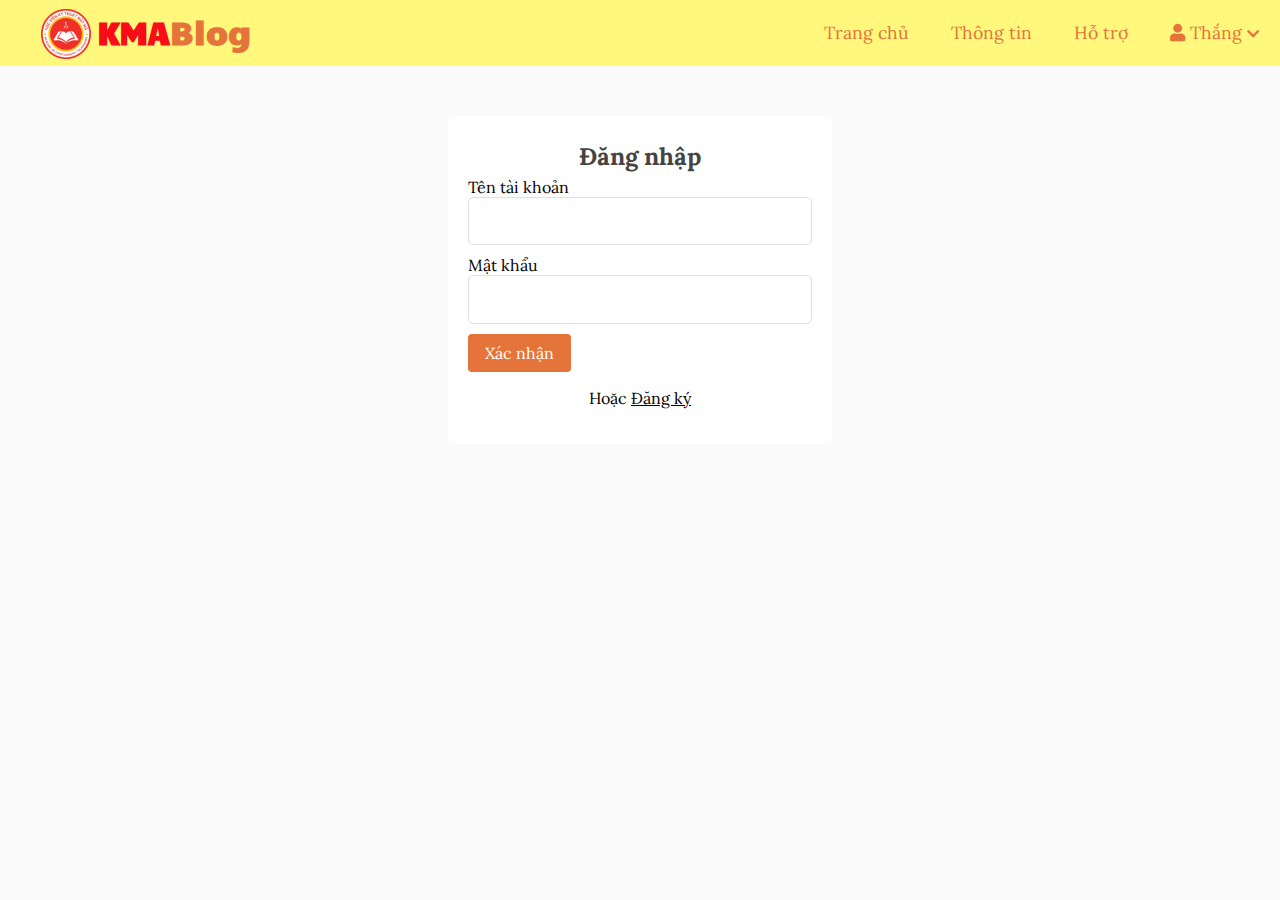
<file: login.html>
<!DOCTYPE html>
<html lang="en">

<head>
    <meta charset="UTF-8">
    <meta name="viewport" content="width=device-width, initial-scale=1.0">
    
    <!-- Font Awesome (Icon) -->
    <link rel="stylesheet" href="https://cdnjs.cloudflare.com/ajax/libs/font-awesome/5.7.2/css/all.min.css"  />

    <!-- Google Fonts (Phông chữ) -->
    <link href="https://fonts.googleapis.com/css2?family=Candal&family=Lora:ital,wght@0,400..700;1,400..700&display=swap" rel="stylesheet">

    <!-- Giao diện -->
    <link rel="stylesheet" href="css/style.css">
    <title>Đăng nhập</title>
</head>

<body>

    <!-- Header -->

    <header>
        <div class="logo">
            <a href="index.html"><img src="images/logo_kma.png" class="logo-img"></a>
            <h1 class="logo-text"><span>KMA</span>Blog</h1>
        </div>
        <i class="fa fa-bars menu-toggle"></i>
        <ul class="nav">
            <li><a href="#">Trang chủ</a></li>
            <li><a href="#">Thông tin</a></li>
            <li><a href="#">Hỗ trợ</a></li>
            <!-- <li><a href="#">Đăng ký</a></li>
            <li><a href="#">Đăng nhập</a></li> -->
            <li>
                <a href="#">
                    <i class="fa fa-user"></i>
                    Thắng
                    <i class="fa fa-chevron-down" style="font-size: .8em;"></i>
                </a>    
                <ul>
                    <li><a href="#">Thông tin cá nhân</a></li>
                    <li><a href="#">Đăng xuất</a></li>
                </ul>
            </li>
        </ul>
    </header>

    <!-- // Header -->

    <div class="auth-content">
        <form action="login.html" method="post">
            
            <h2 class="form-title">Đăng nhập</h2>

            <div>
                <label>Tên tài khoản</label>
                <input type="text" name="username" class="text-input">
            </div>

            <div>
                <label>Mật khẩu</label>
                <input type="password" name="password" class="text-input">
            </div>

            <div>
                <button type="submit" name="login-btn" class="btn btn-big">Xác nhận</button>
            </div>

            <p>Hoặc <a href="register.html">Đăng ký</a></p>

        </form>
    </div>

    <!-- JQuery -->
    <script src="https://cdnjs.cloudflare.com/ajax/libs/jquery/3.7.1/jquery.min.js"></script>

    <!-- Custom Script -->
    <script src="js/scripts.js"></script>

</body>

</html>
</file>
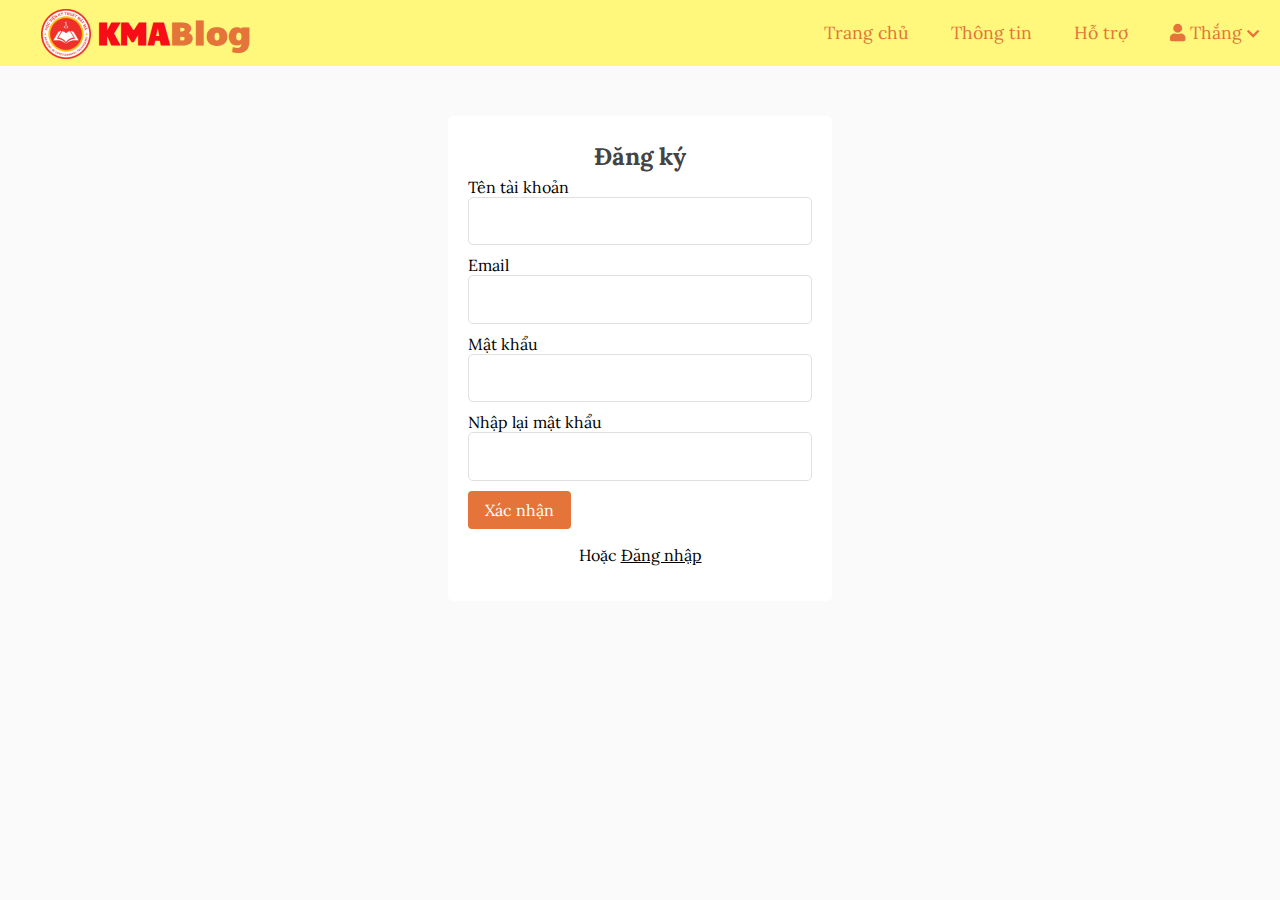
<file: register.html>
<!DOCTYPE html>
<html lang="en">

<head>
    <meta charset="UTF-8">
    <meta name="viewport" content="width=device-width, initial-scale=1.0">
    
    <!-- Font Awesome (Icon) -->
    <link rel="stylesheet" href="https://cdnjs.cloudflare.com/ajax/libs/font-awesome/5.7.2/css/all.min.css"  />

    <!-- Google Fonts (Phông chữ) -->
    <link href="https://fonts.googleapis.com/css2?family=Candal&family=Lora:ital,wght@0,400..700;1,400..700&display=swap" rel="stylesheet">

    <!-- Giao diện -->
    <link rel="stylesheet" href="css/style.css">
    <title>Đăng ký</title>
</head>

<body>

    <!-- Header -->

    <header>
        <div class="logo">
            <a href="index.html"><img src="images/logo_kma.png" class="logo-img"></a>
            <h1 class="logo-text"><span>KMA</span>Blog</h1>
        </div>
        <i class="fa fa-bars menu-toggle"></i>
        <ul class="nav">
            <li><a href="#">Trang chủ</a></li>
            <li><a href="#">Thông tin</a></li>
            <li><a href="#">Hỗ trợ</a></li>
            <!-- <li><a href="#">Đăng ký</a></li>
            <li><a href="#">Đăng nhập</a></li> -->
            <li>
                <a href="#">
                    <i class="fa fa-user"></i>
                    Thắng
                    <i class="fa fa-chevron-down" style="font-size: .8em;"></i>
                </a>    
                <ul>
                    <li><a href="#">Thông tin cá nhân</a></li>
                    <li><a href="#">Đăng xuất</a></li>
                </ul>
            </li>
        </ul>
    </header>

    <!-- // Header -->

    <div class="auth-content">
        <form action="register.html" method="post">
            
            <h2 class="form-title">Đăng ký</h2>

            <!-- <div class="msg error">
                <li>Yêu cầu tên đăng nhập</li>
            </div> -->

            <div>
                <label>Tên tài khoản</label>
                <input type="text" name="username" class="text-input">
            </div>

            <div>
                <label>Email</label>
                <input type="email" name="email" class="text-input">
            </div>

            <div>
                <label>Mật khẩu</label>
                <input type="password" name="password" class="text-input">
            </div>

            <div>
                <label>Nhập lại mật khẩu</label>
                <input type="password" name="passwordConf" class="text-input">
            </div>

            <div>
                <button type="submit" name="register-btn" class="btn btn-big">Xác nhận</button>
            </div>

            <p>Hoặc <a href="login.html">Đăng nhập</a></p>

        </form>
    </div>

    <!-- JQuery -->
    <script src="https://cdnjs.cloudflare.com/ajax/libs/jquery/3.7.1/jquery.min.js"></script>

    <!-- Custom Script -->
    <script src="js/scripts.js"></script>

</body>

</html>
</file>
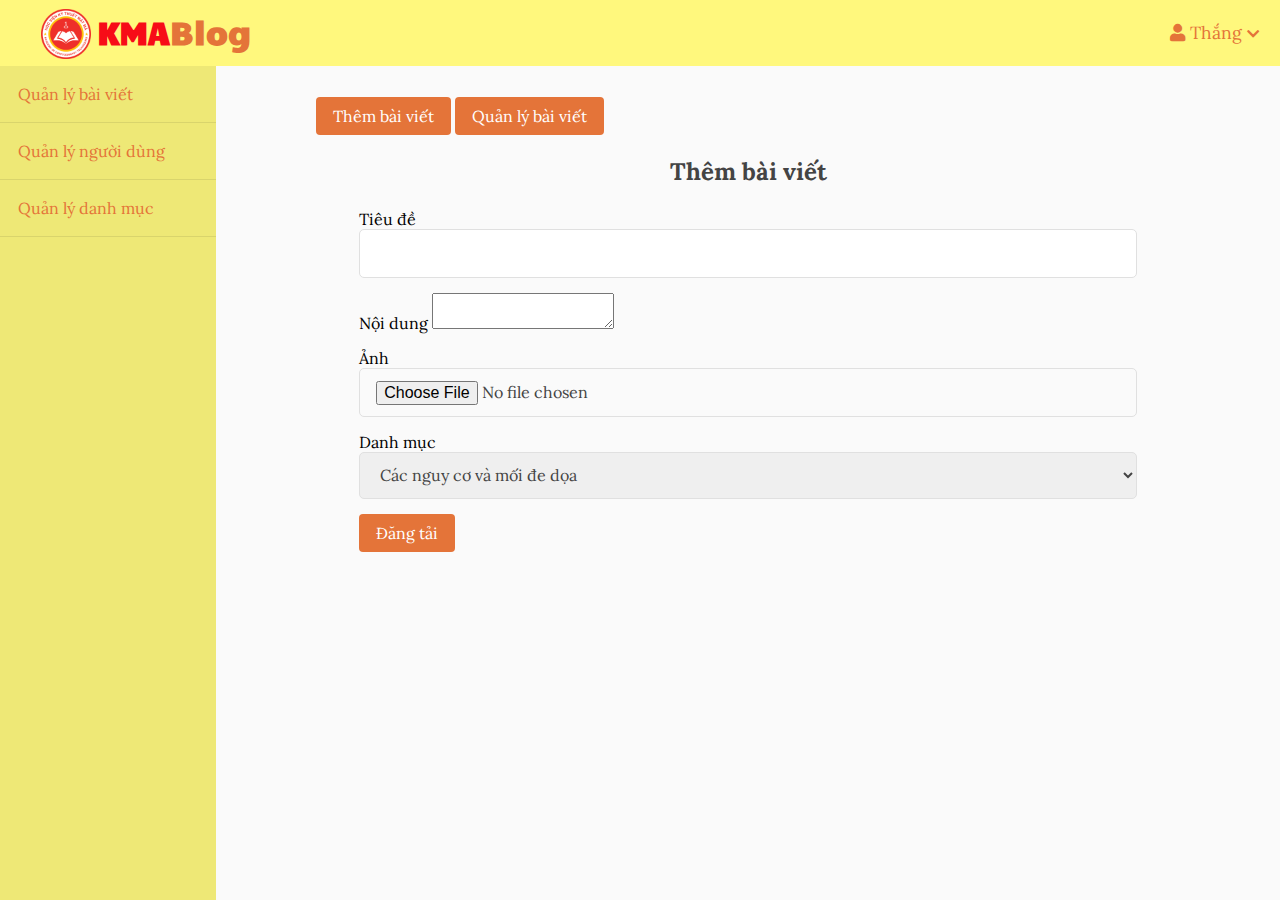
<file: admin/posts/create_posts.html>
<!DOCTYPE html>
<html lang="en">

<head>
    <meta charset="UTF-8">
    <meta name="viewport" content="width=device-width, initial-scale=1.0">
    
    <!-- Font Awesome (Icon) -->
    <link rel="stylesheet" href="https://cdnjs.cloudflare.com/ajax/libs/font-awesome/5.7.2/css/all.min.css"  />

    <!-- Google Fonts (Phông chữ) -->
    <link href="https://fonts.googleapis.com/css2?family=Candal&family=Lora:ital,wght@0,400..700;1,400..700&display=swap" rel="stylesheet">

    <!-- Giao diện -->
    <link rel="stylesheet" href="../../css/style.css">

    <link rel="stylesheet" href="../../css/admin.css">

    <title>QTV - Thêm bài viết</title>
</head>

<body>

    <!-- Header -->

    <header>
        <div class="logo">
            <a href="../../index.html"><img src="../../images/logo_kma.png" class="logo-img"></a>
            <h1 class="logo-text"><span>KMA</span>Blog</h1>
        </div>
        <i class="fa fa-bars menu-toggle"></i>
        <ul class="nav">
            <li>
                <a href="#">
                    <i class="fa fa-user"></i>
                    Thắng
                    <i class="fa fa-chevron-down" style="font-size: .8em;"></i>
                </a>    
                <ul>
                    <li><a href="#">Đăng xuất</a></li>
                </ul>
            </li>
        </ul>
    </header>

    <!-- // Header -->

    <!-- Admin Page Wrapper -->
    <div class="admin-wrapper">

        <!-- Sidebar Trái -->
            <div class="left-sidebar">
                <ul>
                    <li><a href="index_posts.html">Quản lý bài viết</a></li>
                    <li><a href="../users/index_users.html">Quản lý người dùng</a></li>
                    <li><a href="../topics/index_topics.html">Quản lý danh mục</a></li>
                </ul>
            </div>
        <!-- // Sidebar Trái -->

        <!-- Admin Content -->
            <div class="admin-content">
                <div class="button-group">
                    <a href="create_posts.html" class="btn btn-big">Thêm bài viết</a>
                    <a href="index_posts.html" class="btn btn-big">Quản lý bài viết</a>
                </div>
                
                <div class="content">
                    <h2 class="page-title">Thêm bài viết</h2>

                    <form action="create_posts.html" method="post">
                        
                        <div>
                            <label>Tiêu đề</label>
                            <input type="text" name="title" class="text-input">
                        </div>

                        <div>
                            <label>Nội dung</label>
                            <textarea name="body" id="body"></textarea>
                        </div>

                        <div>
                            <label>Ảnh</label>
                            <input type="file" name="image" class="text-input">
                        </div>

                        <div>
                            <label>Danh mục</label>
                            <select name="topic" class="text-input">
                                <option value="CNCVMDD">Các nguy cơ và mối đe dọa</option>
                                <option value="CNBM">Công nghệ bảo mật</option>
                                <option value="BVDLCN">Bảo vệ dữ liệu cá nhân</option>
                                <option value="ATUDVW">An toàn ứng dụng và web</option>
                                <option value="ATMVHT">An toàn mạng và hệ thống</option>
                                <option value="BMDM">Bảo mật đám mây</option>
                            </select>
                        </div>

                        <div>
                            <button type="submit" class="btn btn-big">Đăng tải</button>
                        </div>

                    </form>
                    
                </div>
                
            </div>
        <!-- // Admin Content -->

    </div>
    <!-- // Admin Page Wrapper -->

    <!-- JQuery -->
    <script src="https://cdnjs.cloudflare.com/ajax/libs/jquery/3.7.1/jquery.min.js"></script>

    <!-- CKEditor -->
    <script src="https://cdn.ckeditor.com/ckeditor5/41.4.2/classic/ckeditor.js"></script>

    <!-- Custom Script -->
    <script src="../../js/scripts.js"></script>

</body>

</html>
</file>
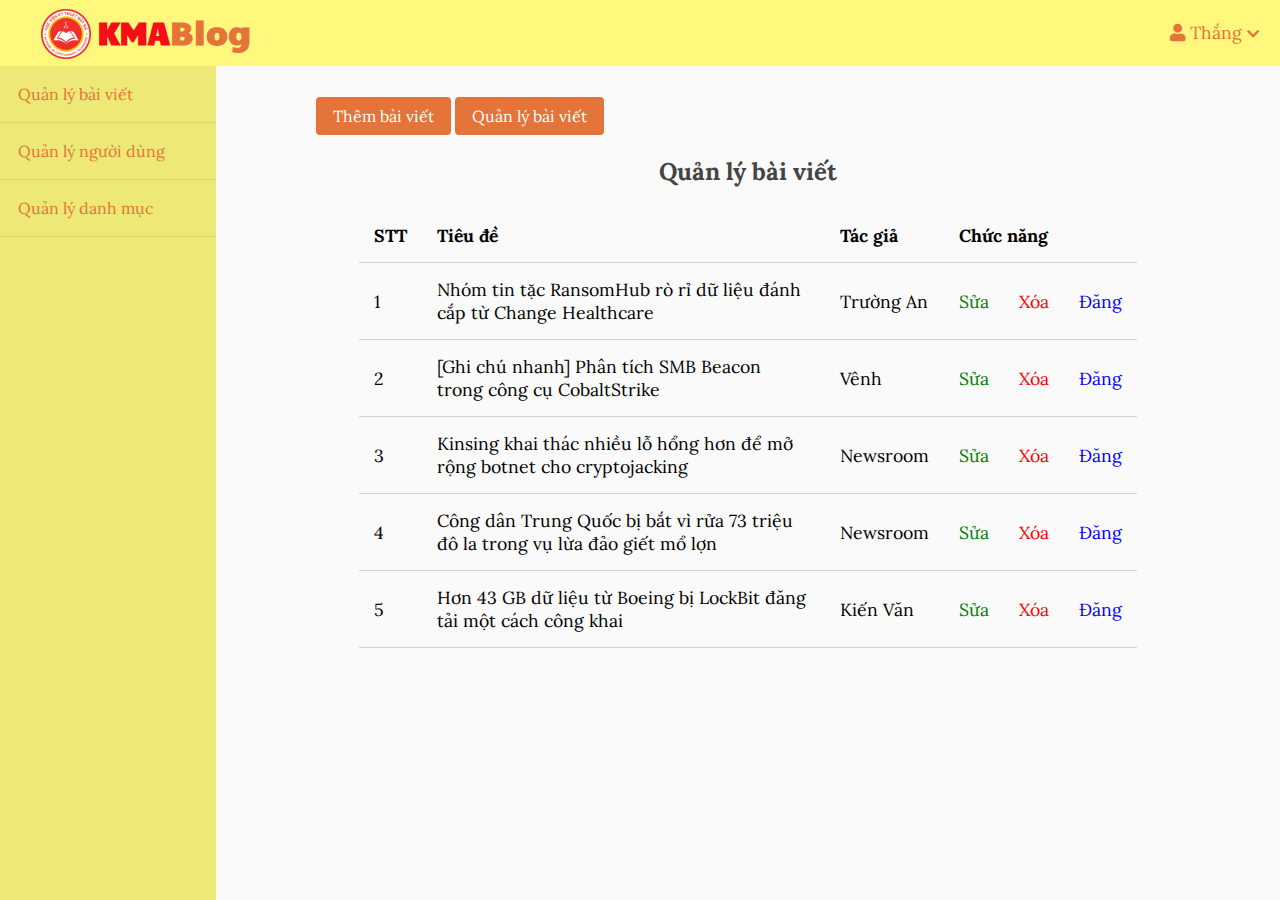
<file: admin/posts/index_posts.html>
<!DOCTYPE html>
<html lang="en">

<head>
    <meta charset="UTF-8">
    <meta name="viewport" content="width=device-width, initial-scale=1.0">
    
    <!-- Font Awesome (Icon) -->
    <link rel="stylesheet" href="https://cdnjs.cloudflare.com/ajax/libs/font-awesome/5.7.2/css/all.min.css"  />

    <!-- Google Fonts (Phông chữ) -->
    <link href="https://fonts.googleapis.com/css2?family=Candal&family=Lora:ital,wght@0,400..700;1,400..700&display=swap" rel="stylesheet">

    <!-- Giao diện -->
    <link rel="stylesheet" href="../../css/style.css">

    <link rel="stylesheet" href="../../css/admin.css">

    <title>QTV - Quản lý bài viết</title>
</head>

<body>

    <!-- Header -->

    <header>
        <div class="logo">
            <a href="../../index.html"><img src="../../images/logo_kma.png" class="logo-img"></a>
            <h1 class="logo-text"><span>KMA</span>Blog</h1>
        </div>
        <i class="fa fa-bars menu-toggle"></i>
        <ul class="nav">
            <li>
                <a href="#">
                    <i class="fa fa-user"></i>
                    Thắng
                    <i class="fa fa-chevron-down" style="font-size: .8em;"></i>
                </a>    
                <ul>
                    <li><a href="#">Đăng xuất</a></li>
                </ul>
            </li>
        </ul>
    </header>

    <!-- // Header -->

    <!-- Admin Page Wrapper -->
    <div class="admin-wrapper">

        <!-- Sidebar Trái -->
            <div class="left-sidebar">
                <ul>
                    <li><a href="index_posts.html">Quản lý bài viết</a></li>
                    <li><a href="../users/index_users.html">Quản lý người dùng</a></li>
                    <li><a href="../topics/index_topics.html">Quản lý danh mục</a></li>
                </ul>
            </div>
        <!-- // Sidebar Trái -->

        <!-- Admin Content -->
            <div class="admin-content">
                <div class="button-group">
                    <a href="create_posts.html" class="btn btn-big">Thêm bài viết</a>
                    <a href="index_posts.html" class="btn btn-big">Quản lý bài viết</a>
                </div>
                
                <div class="content">
                    <h2 class="page-title">Quản lý bài viết</h2>

                    <table>
                        <head>
                            <th>STT</th>
                            <th>Tiêu đề</th>
                            <th>Tác giả</th>
                            <th colspan="3">Chức năng</th>
                        </head>

                        <tbody>
                            <tr>
                                <td>1</td>
                                <td>Nhóm tin tặc RansomHub rò rỉ dữ liệu đánh cắp từ Change Healthcare</td>
                                <td>Trường An</td>
                                <td><a href="#" class="edit">Sửa</a></td>
                                <td><a href="#" class="delete">Xóa</a></td>
                                <td><a href="#" class="publish">Đăng</a></td>
                            </tr>

                            <tr>
                                <td>2</td>
                                <td>[Ghi chú nhanh] Phân tích SMB Beacon trong công cụ CobaltStrike</td>
                                <td>Vênh</td>
                                <td><a href="#" class="edit">Sửa</a></td>
                                <td><a href="#" class="delete">Xóa</a></td>
                                <td><a href="#" class="publish">Đăng</a></td>
                            </tr>

                            <tr>
                                <td>3</td>
                                <td>Kinsing khai thác nhiều lỗ hổng hơn để mở rộng botnet cho cryptojacking</td>
                                <td>Newsroom</td>
                                <td><a href="#" class="edit">Sửa</a></td>
                                <td><a href="#" class="delete">Xóa</a></td>
                                <td><a href="#" class="publish">Đăng</a></td>
                            </tr>

                            <tr>
                                <td>4</td>
                                <td>Công dân Trung Quốc bị bắt vì rửa 73 triệu đô la trong vụ lừa đảo giết mổ lợn</td>
                                <td>Newsroom</td>
                                <td><a href="#" class="edit">Sửa</a></td>
                                <td><a href="#" class="delete">Xóa</a></td>
                                <td><a href="#" class="publish">Đăng</a></td>
                            </tr>

                            <tr>
                                <td>5</td>
                                <td>Hơn 43 GB dữ liệu từ Boeing bị LockBit đăng tải một cách công khai</td>
                                <td>Kiến Văn</td>
                                <td><a href="#" class="edit">Sửa</a></td>
                                <td><a href="#" class="delete">Xóa</a></td>
                                <td><a href="#" class="publish">Đăng</a></td>
                            </tr>
                        </tbody>
                    </table>
                </div>
                
            </div>
        <!-- // Admin Content -->

    </div>
    <!-- // Admin Page Wrapper -->

    <!-- JQuery -->
    <script src="https://cdnjs.cloudflare.com/ajax/libs/jquery/3.7.1/jquery.min.js"></script>

    <!-- Custom Script -->
    <script src="../../js/scripts.js"></script>

</body>

</html>
</file>
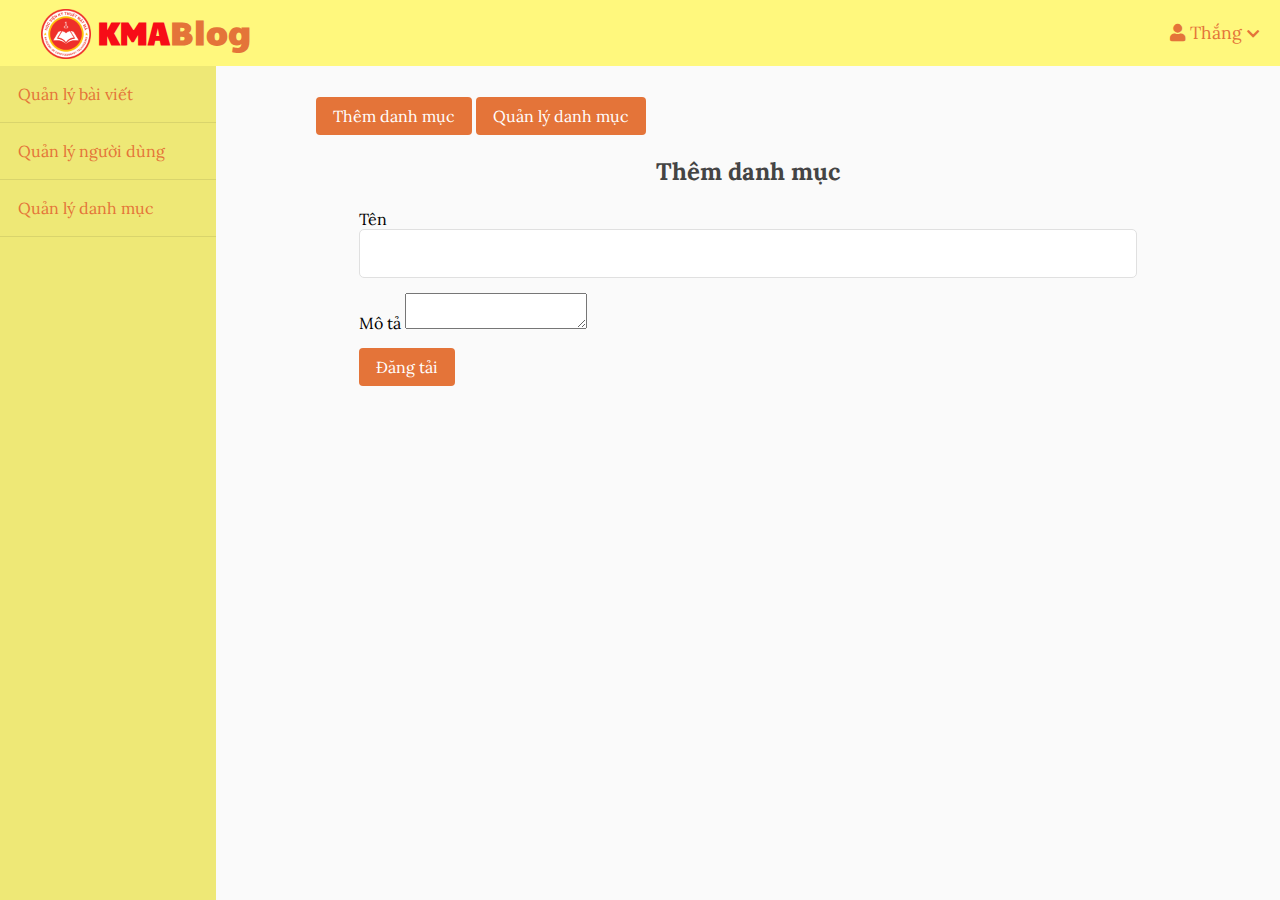
<file: admin/topics/create_topics.html>
<!DOCTYPE html>
<html lang="en">

<head>
    <meta charset="UTF-8">
    <meta name="viewport" content="width=device-width, initial-scale=1.0">
    
    <!-- Font Awesome (Icon) -->
    <link rel="stylesheet" href="https://cdnjs.cloudflare.com/ajax/libs/font-awesome/5.7.2/css/all.min.css"  />

    <!-- Google Fonts (Phông chữ) -->
    <link href="https://fonts.googleapis.com/css2?family=Candal&family=Lora:ital,wght@0,400..700;1,400..700&display=swap" rel="stylesheet">

    <!-- Giao diện -->
    <link rel="stylesheet" href="../../css/style.css">

    <link rel="stylesheet" href="../../css/admin.css">

    <title>QTV - Thêm danh mục</title>
</head>

<body>

    <!-- Header -->

    <header>
        <div class="logo">
            <a href="../../index.html"><img src="../../images/logo_kma.png" class="logo-img"></a>
            <h1 class="logo-text"><span>KMA</span>Blog</h1>
        </div>
        <i class="fa fa-bars menu-toggle"></i>
        <ul class="nav">
            <li>
                <a href="#">
                    <i class="fa fa-user"></i>
                    Thắng
                    <i class="fa fa-chevron-down" style="font-size: .8em;"></i>
                </a>    
                <ul>
                    <li><a href="#">Đăng xuất</a></li>
                </ul>
            </li>
        </ul>
    </header>

    <!-- // Header -->

    <!-- Admin Page Wrapper -->
    <div class="admin-wrapper">

        <!-- Sidebar Trái -->
            <div class="left-sidebar">
                <ul>
                    <li><a href="../posts/index_posts.html">Quản lý bài viết</a></li>
                    <li><a href="../users/index_users.html">Quản lý người dùng</a></li>
                    <li><a href="index_topics.html">Quản lý danh mục</a></li>
                </ul>
            </div>
        <!-- // Sidebar Trái -->

        <!-- Admin Content -->
            <div class="admin-content">
                <div class="button-group">
                    <a href="create_topics.html" class="btn btn-big">Thêm danh mục</a>
                    <a href="index_topics.html" class="btn btn-big">Quản lý danh mục</a>
                </div>
                
                <div class="content">
                    <h2 class="page-title">Thêm danh mục</h2>

                    <form action="create_topics.html" method="post">
                        
                        <div>
                            <label>Tên</label>
                            <input type="text" name="name" class="text-input">
                        </div>

                        <div>
                            <label>Mô tả</label>
                            <textarea name="description" id="body"></textarea>
                        </div>

                        <div>
                            <button type="submit" class="btn btn-big">Đăng tải</button>
                        </div>

                    </form>
                    
                </div>
                
            </div>
        <!-- // Admin Content -->

    </div>
    <!-- // Admin Page Wrapper -->

    <!-- JQuery -->
    <script src="https://cdnjs.cloudflare.com/ajax/libs/jquery/3.7.1/jquery.min.js"></script>

    <!-- CKEditor -->
    <script src="https://cdn.ckeditor.com/ckeditor5/41.4.2/classic/ckeditor.js"></script>

    <!-- Custom Script -->
    <script src="../../js/scripts.js"></script>

</body>

</html>
</file>
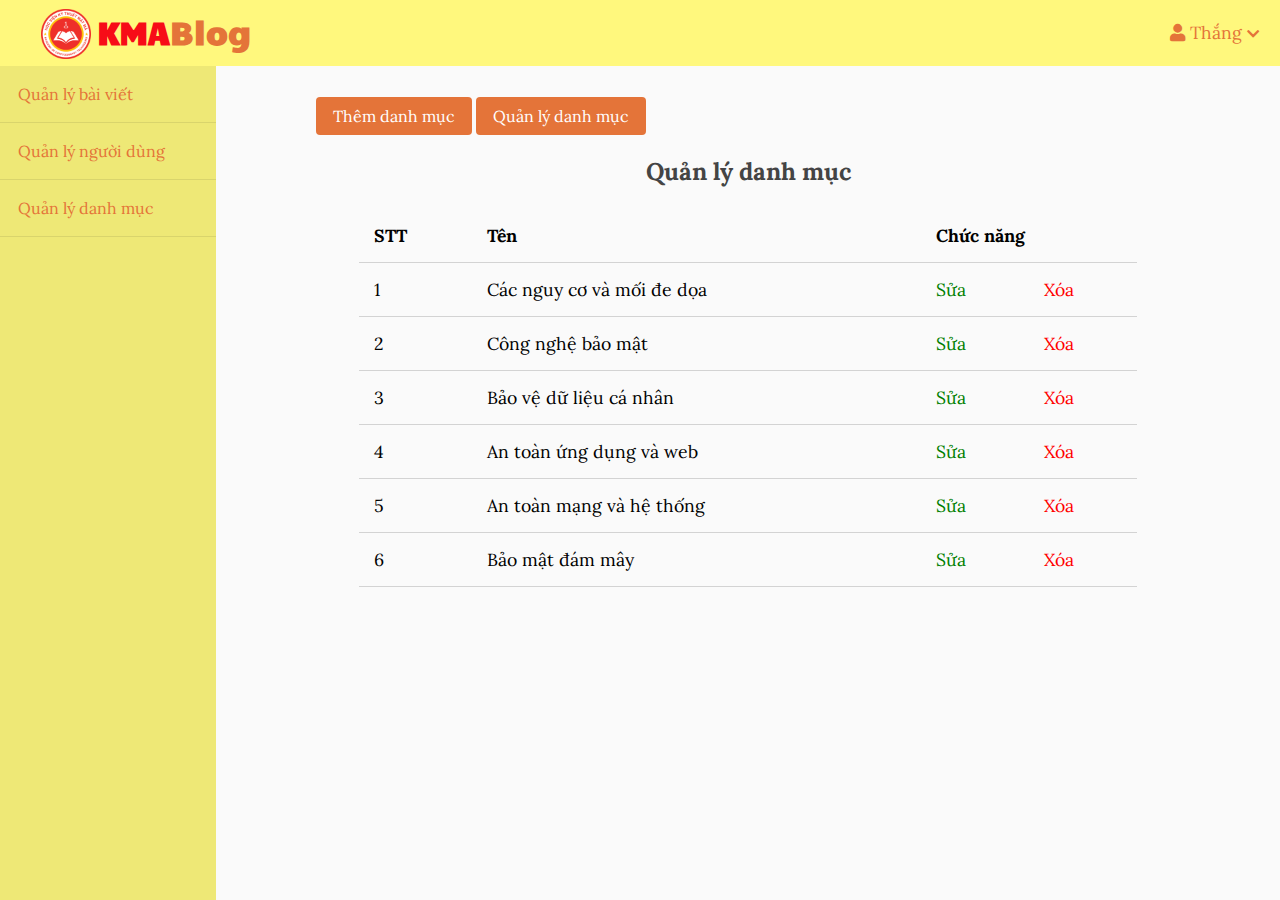
<file: admin/topics/index_topics.html>
<!DOCTYPE html>
<html lang="en">

<head>
    <meta charset="UTF-8">
    <meta name="viewport" content="width=device-width, initial-scale=1.0">
    
    <!-- Font Awesome (Icon) -->
    <link rel="stylesheet" href="https://cdnjs.cloudflare.com/ajax/libs/font-awesome/5.7.2/css/all.min.css"  />

    <!-- Google Fonts (Phông chữ) -->
    <link href="https://fonts.googleapis.com/css2?family=Candal&family=Lora:ital,wght@0,400..700;1,400..700&display=swap" rel="stylesheet">

    <!-- Giao diện -->
    <link rel="stylesheet" href="../../css/style.css">

    <link rel="stylesheet" href="../../css/admin.css">

    <title>QTV - Quản lý danh mục</title>
</head>

<body>

    <!-- Header -->

    <header>
        <div class="logo">
            <a href="../../index.html"><img src="../../images/logo_kma.png" class="logo-img"></a>
            <h1 class="logo-text"><span>KMA</span>Blog</h1>
        </div>
        <i class="fa fa-bars menu-toggle"></i>
        <ul class="nav">
            <li>
                <a href="#">
                    <i class="fa fa-user"></i>
                    Thắng
                    <i class="fa fa-chevron-down" style="font-size: .8em;"></i>
                </a>    
                <ul>
                    <li><a href="#">Đăng xuất</a></li>
                </ul>
            </li>
        </ul>
    </header>

    <!-- // Header -->

    <!-- Admin Page Wrapper -->
    <div class="admin-wrapper">

        <!-- Sidebar Trái -->
            <div class="left-sidebar">
                <ul>
                    <li><a href="../posts/index_posts.html">Quản lý bài viết</a></li>
                    <li><a href="../users/index_users.html">Quản lý người dùng</a></li>
                    <li><a href="index_topics.html">Quản lý danh mục</a></li>
                </ul>
            </div>
        <!-- // Sidebar Trái -->

        <!-- Admin Content -->
            <div class="admin-content">
                <div class="button-group">
                    <a href="create_topics.html" class="btn btn-big">Thêm danh mục</a>
                    <a href="index_topics.html" class="btn btn-big">Quản lý danh mục</a>
                </div>
                
                <div class="content">
                    <h2 class="page-title">Quản lý danh mục</h2>

                    <table>
                        <head>
                            <th>STT</th>
                            <th>Tên</th>
                            <th colspan="2">Chức năng</th>
                        </head>

                        <tbody>
                            <tr>
                                <td>1</td>
                                <td>Các nguy cơ và mối đe dọa</td>
                                <td><a href="#" class="edit">Sửa</a></td>
                                <td><a href="#" class="delete">Xóa</a></td>
                            </tr>

                            <tr>
                                <td>2</td>
                                <td>Công nghệ bảo mật</td>
                                <td><a href="#" class="edit">Sửa</a></td>
                                <td><a href="#" class="delete">Xóa</a></td>
                            </tr>

                            <tr>
                                <td>3</td>
                                <td>Bảo vệ dữ liệu cá nhân</td>
                                <td><a href="#" class="edit">Sửa</a></td>
                                <td><a href="#" class="delete">Xóa</a></td>
                            </tr>

                            <tr>
                                <td>4</td>
                                <td>An toàn ứng dụng và web</td>
                                <td><a href="#" class="edit">Sửa</a></td>
                                <td><a href="#" class="delete">Xóa</a></td>
                            </tr>

                            <tr>
                                <td>5</td>
                                <td>An toàn mạng và hệ thống</td>
                                <td><a href="#" class="edit">Sửa</a></td>
                                <td><a href="#" class="delete">Xóa</a></td>
                            </tr>

                            <tr>
                                <td>6</td>
                                <td>Bảo mật đám mây</td>
                                <td><a href="#" class="edit">Sửa</a></td>
                                <td><a href="#" class="delete">Xóa</a></td>
                            </tr>
                        </tbody>
                    </table>
                </div>
                
            </div>
        <!-- // Admin Content -->

    </div>
    <!-- // Admin Page Wrapper -->

    <!-- JQuery -->
    <script src="https://cdnjs.cloudflare.com/ajax/libs/jquery/3.7.1/jquery.min.js"></script>

    <!-- Custom Script -->
    <script src="../../js/scripts.js"></script>

</body>

</html>
</file>
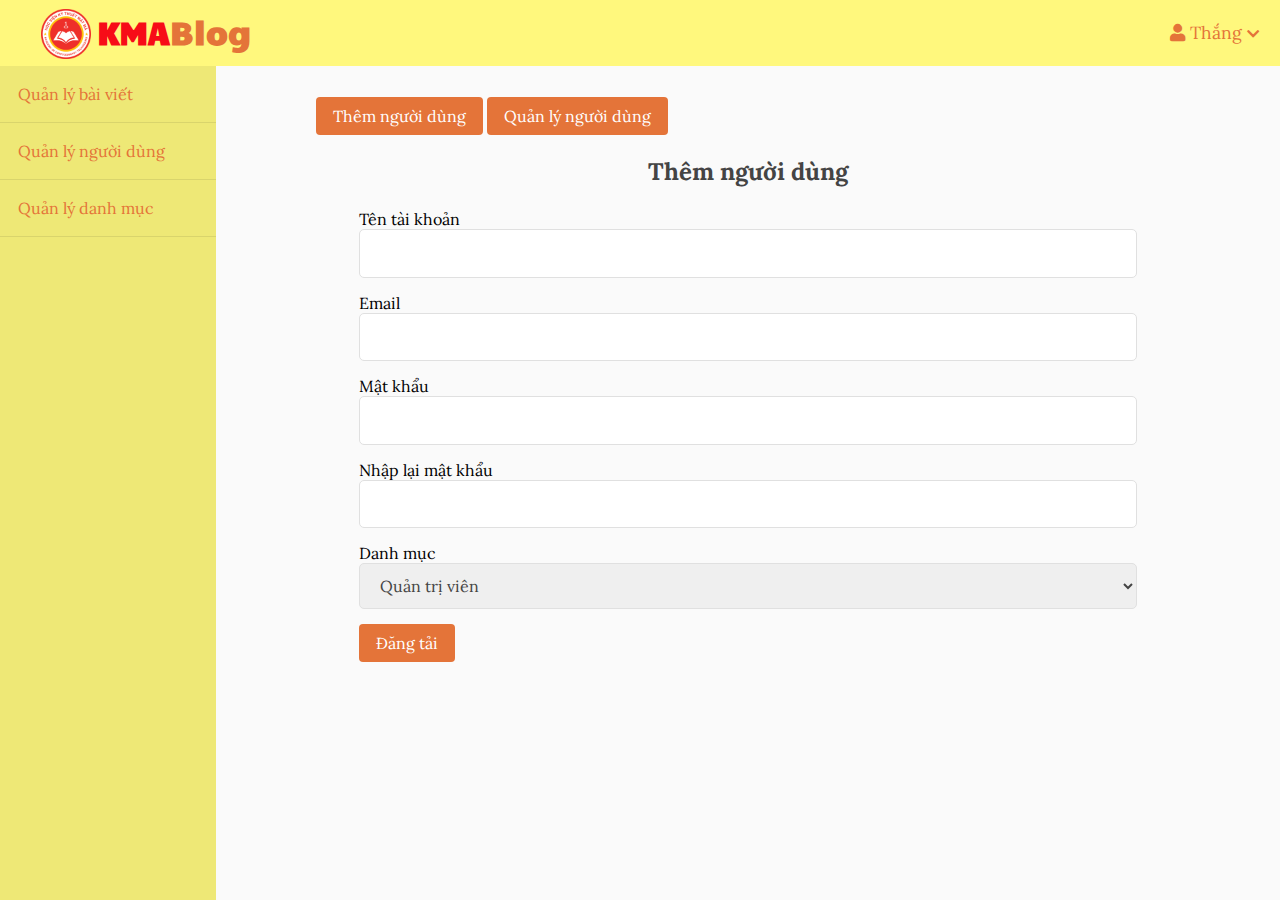
<file: admin/users/create_users.html>
<!DOCTYPE html>
<html lang="en">

<head>
    <meta charset="UTF-8">
    <meta name="viewport" content="width=device-width, initial-scale=1.0">
    
    <!-- Font Awesome (Icon) -->
    <link rel="stylesheet" href="https://cdnjs.cloudflare.com/ajax/libs/font-awesome/5.7.2/css/all.min.css"  />

    <!-- Google Fonts (Phông chữ) -->
    <link href="https://fonts.googleapis.com/css2?family=Candal&family=Lora:ital,wght@0,400..700;1,400..700&display=swap" rel="stylesheet">

    <!-- Giao diện -->
    <link rel="stylesheet" href="../../css/style.css">

    <link rel="stylesheet" href="../../css/admin.css">

    <title>QTV - Thêm người dùng</title>
</head>

<body>

    <!-- Header -->

    <header>
        <div class="logo">
            <a href="../../index.html"><img src="../../images/logo_kma.png" class="logo-img"></a>
            <h1 class="logo-text"><span>KMA</span>Blog</h1>
        </div>
        <i class="fa fa-bars menu-toggle"></i>
        <ul class="nav">
            <li>
                <a href="#">
                    <i class="fa fa-user"></i>
                    Thắng
                    <i class="fa fa-chevron-down" style="font-size: .8em;"></i>
                </a>    
                <ul>
                    <li><a href="#">Đăng xuất</a></li>
                </ul>
            </li>
        </ul>
    </header>

    <!-- // Header -->

    <!-- Admin Page Wrapper -->
    <div class="admin-wrapper">

        <!-- Sidebar Trái -->
            <div class="left-sidebar">
                <ul>
                    <li><a href="../posts/index_posts.html">Quản lý bài viết</a></li>
                    <li><a href="index_users.html">Quản lý người dùng</a></li>
                    <li><a href="../topics/index_topics.html">Quản lý danh mục</a></li>
                </ul>
            </div>
        <!-- // Sidebar Trái -->

        <!-- Admin Content -->
            <div class="admin-content">
                <div class="button-group">
                    <a href="create_users.html" class="btn btn-big">Thêm người dùng</a>
                    <a href="index_users.html" class="btn btn-big">Quản lý người dùng</a>
                </div>
                
                <div class="content">
                    <h2 class="page-title">Thêm người dùng</h2>

                    <form action="create_users.html" method="post">

                        <div>
                            <label>Tên tài khoản</label>
                            <input type="text" name="username" class="text-input">
                        </div>
            
                        <div>
                            <label>Email</label>
                            <input type="email" name="email" class="text-input">
                        </div>
            
                        <div>
                            <label>Mật khẩu</label>
                            <input type="password" name="password" class="text-input">
                        </div>
            
                        <div>
                            <label>Nhập lại mật khẩu</label>
                            <input type="password" name="passwordConf" class="text-input">
                        </div>

                        <div>
                            <label>Danh mục</label>
                            <select name="role" class="text-input">
                                <option value="QTV">Quản trị viên</option>
                                <option value="ND">Người dùng</option>
                            </select>
                        </div>

                        <div>
                            <button type="submit" class="btn btn-big">Đăng tải</button>
                        </div>

                    </form>
                    
                </div>
                
            </div>
        <!-- // Admin Content -->

    </div>
    <!-- // Admin Page Wrapper -->

    <!-- JQuery -->
    <script src="https://cdnjs.cloudflare.com/ajax/libs/jquery/3.7.1/jquery.min.js"></script>

    <!-- CKEditor -->
    <script src="https://cdn.ckeditor.com/ckeditor5/41.4.2/classic/ckeditor.js"></script>

    <!-- Custom Script -->
    <script src="../../js/scripts.js"></script>

</body>

</html>
</file>
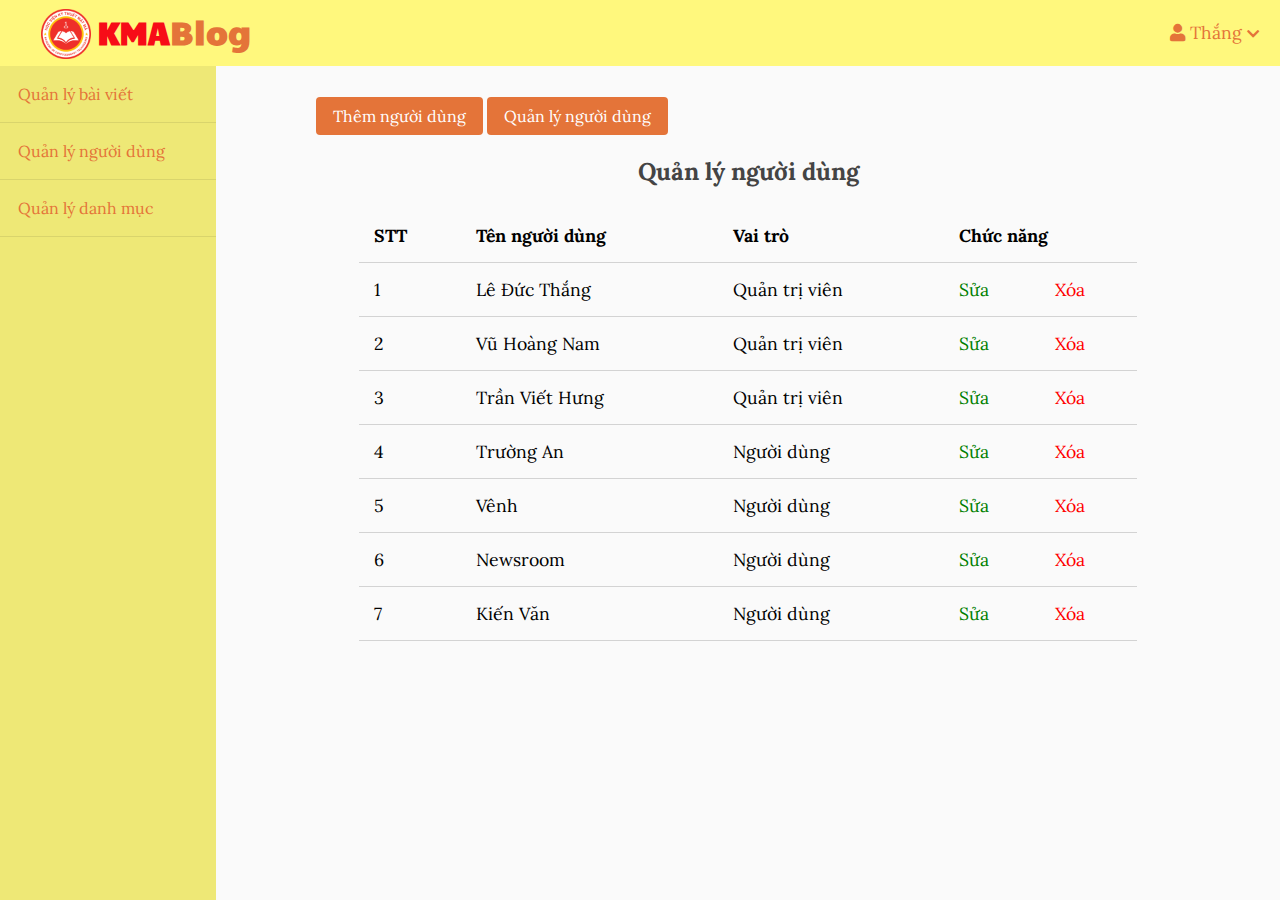
<file: admin/users/index_users.html>
<!DOCTYPE html>
<html lang="en">

<head>
    <meta charset="UTF-8">
    <meta name="viewport" content="width=device-width, initial-scale=1.0">
    
    <!-- Font Awesome (Icon) -->
    <link rel="stylesheet" href="https://cdnjs.cloudflare.com/ajax/libs/font-awesome/5.7.2/css/all.min.css"  />

    <!-- Google Fonts (Phông chữ) -->
    <link href="https://fonts.googleapis.com/css2?family=Candal&family=Lora:ital,wght@0,400..700;1,400..700&display=swap" rel="stylesheet">

    <!-- Giao diện -->
    <link rel="stylesheet" href="../../css/style.css">

    <link rel="stylesheet" href="../../css/admin.css">

    <title>QTV - Quản lý người dùng</title>
</head>

<body>

    <!-- Header -->

    <header>
        <div class="logo">
            <a href="../../index.html"><img src="../../images/logo_kma.png" class="logo-img"></a>
            <h1 class="logo-text"><span>KMA</span>Blog</h1>
        </div>
        <i class="fa fa-bars menu-toggle"></i>
        <ul class="nav">
            <li>
                <a href="#">
                    <i class="fa fa-user"></i>
                    Thắng
                    <i class="fa fa-chevron-down" style="font-size: .8em;"></i>
                </a>    
                <ul>
                    <li><a href="#">Đăng xuất</a></li>
                </ul>
            </li>
        </ul>
    </header>

    <!-- // Header -->

    <!-- Admin Page Wrapper -->
    <div class="admin-wrapper">

        <!-- Sidebar Trái -->
            <div class="left-sidebar">
                <ul>
                    <li><a href="../posts/index_posts.html">Quản lý bài viết</a></li>
                    <li><a href="index_users.html">Quản lý người dùng</a></li>
                    <li><a href="../topics/index_topics.html">Quản lý danh mục</a></li>
                </ul>
            </div>
        <!-- // Sidebar Trái -->

        <!-- Admin Content -->
            <div class="admin-content">
                <div class="button-group">
                    <a href="create_users.html" class="btn btn-big">Thêm người dùng</a>
                    <a href="index_users.html" class="btn btn-big">Quản lý người dùng</a>
                </div>
                
                <div class="content">
                    <h2 class="page-title">Quản lý người dùng</h2>

                    <table>
                        <head>
                            <th>STT</th>
                            <th>Tên người dùng</th>
                            <th>Vai trò</th>
                            <th colspan="2">Chức năng</th>
                        </head>

                        <tbody>
                            <tr>
                                <td>1</td>
                                <td>Lê Đức Thắng</td>
                                <td>Quản trị viên</td>
                                <td><a href="#" class="edit">Sửa</a></td>
                                <td><a href="#" class="delete">Xóa</a></td>
                            </tr>

                            <tr>
                                <td>2</td>
                                <td>Vũ Hoàng Nam</td>
                                <td>Quản trị viên</td>
                                <td><a href="#" class="edit">Sửa</a></td>
                                <td><a href="#" class="delete">Xóa</a></td>
                            </tr>

                            <tr>
                                <td>3</td>
                                <td>Trần Viết Hưng</td>
                                <td>Quản trị viên</td>
                                <td><a href="#" class="edit">Sửa</a></td>
                                <td><a href="#" class="delete">Xóa</a></td>
                            </tr>

                            <tr>
                                <td>4</td>
                                <td>Trường An</td>
                                <td>Người dùng</td>
                                <td><a href="#" class="edit">Sửa</a></td>
                                <td><a href="#" class="delete">Xóa</a></td>
                            </tr>

                            <tr>
                                <td>5</td>
                                <td>Vênh</td>
                                <td>Người dùng</td>
                                <td><a href="#" class="edit">Sửa</a></td>
                                <td><a href="#" class="delete">Xóa</a></td>
                            </tr>

                            <tr>
                                <td>6</td>
                                <td>Newsroom</td>
                                <td>Người dùng</td>
                                <td><a href="#" class="edit">Sửa</a></td>
                                <td><a href="#" class="delete">Xóa</a></td>
                            </tr>

                            <tr>
                                <td>7</td>
                                <td>Kiến Văn</td>
                                <td>Người dùng</td>
                                <td><a href="#" class="edit">Sửa</a></td>
                                <td><a href="#" class="delete">Xóa</a></td>
                            </tr>

                        </tbody>
                    </table>
                </div>
                
            </div>
        <!-- // Admin Content -->

    </div>
    <!-- // Admin Page Wrapper -->

    <!-- JQuery -->
    <script src="https://cdnjs.cloudflare.com/ajax/libs/jquery/3.7.1/jquery.min.js"></script>

    <!-- Custom Script -->
    <script src="../../js/scripts.js"></script>

</body>

</html>
</file>
<file: css/style.css>
* {
    box-sizing: border-box;
}

html, body {
    height: 100%;
    padding: 0px;
    margin: 0px;
    background-color: rgb(250, 250, 250);
    font-family: 'Lora', serif;
}

h1, h2, h3, h4, h5, h6 {
    color: #444;
    margin: 5px;
}

a {
    text-decoration: none;
    color: inherit;
}

.clearfix::after {
    content: '';
    display: block;
    clear: both;
}

.btn {
    padding: .5rem 1rem;
    background: #e47439;
    color: white;
    border: 1px solid transparent;
    border-radius: .25rem;
    font-family: 'Lora', serif;
}

.btn:hover {
    color: white !important;
    background: #bb5f2e;
}

.btn.btn-big {
    font-size: 1em;
}

.text-input {
    padding: .7rem 1rem;
    display: block;
    width: 100%;
    border: 1px solid #e0e0e0;
    border-radius: 5px;
    outline: none;
    color: #444;
    line-height: 1.5rem;
    font-size: 1em;
    font-family: 'Lora', serif;
}

.msg {
    width: 100%;
    margin: 5px auto;
    padding: 8px;
    border-radius: 5px;
    list-style: none;
}

.success {
    color: green;
    border: 1px solid green;
    background: rgb(160, 222, 160);
}

.error {
    color: red;
    border: 1px solid red;
    background: rgb(244, 145, 145);
}

/* Navbar */

header {
    background: #fff87d;
    height: 66px;
}

header * {
    color: #e47439;
}

header .logo {
    float: left;
    height: inherit;
    margin-left: 2em;
}

.logo-img {
    width: 50px;
    margin: 9px;
    position: absolute;
}

.logo-text {
    color: #e47439;
    margin: 10px 0px 0px 65px;
    font-family: 'Candal', serif;
    position: relative;
}

.logo-text span{
    color:#f70c17;
}

header ul {
    float: right;
    margin: 0px;
    padding: 0px;
    list-style: none;
}

header ul li {
    float: left;
    position: relative;
}

header ul li ul {
    position: absolute;
    top: 66px;
    right: 0px;
    width: 180px;
    display: none;
    z-index: 88888;
}

header ul li:hover ul {
    display: block;
}

header ul li ul li {
    width: 100%;
}

header ul li ul li a {
    padding: 10px;
    background: white;
}

header ul li ul li a:hover {
    background: rgb(230, 230, 230);
}

header ul li a {
    display: block;
    padding: 21px;
    font-size: 1.1em;
    text-decoration: none;
}

header ul li a:hover {
    background: rgb(217, 212, 108);
    transition: 0.5s;
}

header .menu-toggle {
    display: none;
}

.page-wrapper {
    min-height: 100%;

}

.page-wrapper a:hover {
    color: #e47439;
}

/* Post Slider */
.post-slider {
    position: relative;
}

.post-slider .slider-title {
    text-align: center;
    margin: 30px auto;
}

.post-slider .next {
    position: absolute;
    top: 50%;
    right: 30px;
    font-size: 2em;
    color: #e47439;
    cursor: pointer;
}

.post-slider .prev {
    position: absolute;
    top: 50%;
    left: 30px;
    font-size: 2em;
    color: #e47439;
    cursor: pointer;
}

.post-slider .post-wrapper {
    width: 84%;
    height: 350px;
    margin: 0px auto;
    padding: 10px 0px 10px 0px;
    overflow: hidden;
}

.post-slider .post-wrapper .post {
    width: 300px;
    height: 330px;
    margin: 0px 10px;
    display: inline-block;
    background: white;
    border-radius: 5px;
    box-shadow: 1rem 1rem 1rem -1rem #a0a0a033;
}

.post-slider .post-wrapper .post .post-info {
    height: 130px;
    padding: 0px 5px;
}

.post-slider .post-wrapper .post .slider-img {
    width: 100%;
    height: 200px;
    border-top-left-radius: 5px;
    border-top-right-radius: 5px;
}

/* Content */
.content {
    width: 90%;
    margin: 30px auto 30px;
}

.content .main-content {
    width: 70%;
    float: left;
}

.content .main-content.single {
    background: white;
    padding: 20px;
    border-radius: 5px;
    font-size: 1em;
}

.content .main-content.single .time-and-type {
    font-size: 0.8em;
    padding-left: 5px;
}

.content .main-content.single p {
    text-align: justify;
    font-size: 1.1em;
    padding-left: 5px;
}

.content .main-content.single ul {
    list-style-position: inside;
    text-align: justify;
    font-size: 1.1em;
    padding-left: 5px;
}

.content .main-content.single ul li {
    padding-left: 30px;
}

.content .main-content.single .post-summary {
    color: #444;
    font-weight: bold;
}

.content .main-content.single .post-img {
    display: block;
    margin-left: auto;
    margin-right: auto;
    width: 100%;
}

.content .main-content.single .post-writter {
    text-align: right;
}

.content .sidebar.single .post-search {
    background: white;
    padding: 20px;
    border-radius: 5px;
    margin-bottom: 20px;
}

.content .sidebar.single .post-search .text-input {
    background-image: url("https://upload.wikimedia.org/wikipedia/commons/5/55/Magnifying_glass_icon.svg");
    background-size: 15px;
    background-repeat: no-repeat;
    background-position: calc(100% - 20px) center;
}

.content .main-content .post {
    width: 95%;
    height: 270px;
    margin: 20px auto;
    border-radius: 5px;
    background: white;
    position: relative;
}

.content .popular div:not(:last-child) {
    border-bottom: 1px solid #e0e0e0;
    margin-bottom: 10px;
    padding-bottom: 10px;
}

.content .popular .post img {
    height: 60px;
    width: 100px;
    float: left;
    margin-right: 10px;
}

.content .popular .post h4:hover {
    color: #e47439;
}

.content .main-content .post .doc-them {
    position: absolute;
    bottom: 10px;
    right: 10px;
}

.content .main-content .post .blog-img {
    width: 40%;
    height: 100%;
    float: left;
    border-top-left-radius: 5px;
    border-bottom-left-radius: 5px;
}

.content .main-content .post .post-preview {
    width: 60%;
    padding: 10px;
    float: right;
}

.content .main-content .recent-post-title {
    margin: 20px;
}

.content .sidebar {
    width: 30%;
    float: left;
}

.content .sidebar.single {
    padding: 0px 20px;
}

.content .sidebar .section {
    background: white;
    padding: 20px;
    border-radius: 5px;
    margin-bottom: 20px;
}

.content .sidebar .section .section-title {
    margin: 10px 0;
}

.content .sidebar .section.search {
    margin-top: 80px;
}

.content .sidebar .section.search .text-input {
    background-image: url("https://upload.wikimedia.org/wikipedia/commons/5/55/Magnifying_glass_icon.svg");
    background-size: 15px;
    background-repeat: no-repeat;
    background-position: calc(100% - 20px) center;
}

.content .sidebar .section.topics ul {
    margin: 0px;
    padding: 0px;
    list-style: none;
}

.content .sidebar .section.topics ul li:not(:last-child) {
    border-bottom: 1px solid #e0e0e0;
    padding: 15px 0px 15px 0px;
}

.content .sidebar .section.topics ul li:last-child {
    padding: 15px 0px 0px 0px;
}

.content .sidebar .section.topics ul li a {
    display: block;
}

/* Auth Pages */
.auth-content {
    width: 30%;
    margin: 50px auto;
    padding: 20px;
    background: white;
    border-radius: 5px;
}

.auth-content .form-title {
    text-align: center;
}

.auth-content form div {
    margin-bottom: 10px;
}

.auth-content form p {
    text-align: center;
}

.auth-content form p a {
    text-decoration: underline;
}

.auth-content form p a:hover {
    color: #e47439;
}

/* Footer */
.footer {
    background: #323239;
    color: #d3d3d3;
    height: 380px;
    position: relative;
}

.footer .footer-content {
    height: 350px;
    display: flex;
}

.footer .footer-content .footer-section {
    flex: 1;
    padding: 25px;
}

.footer .footer-content h2 {
    color: #e47439;
}

.footer .footer-content .about .contact span {
    display: block;
    font-size: 1.1em;
    margin: 10px 0px 8px 0px;
}

.footer .footer-content .about .socials a {
    width: 45px;
    height: 41px;
    padding-top: 7px;
    margin-right: 5px;
    text-align: center;
    display: inline-block;
    font-size: 1.3em;
    border: 1px solid #d3d3d3;
    border-radius: 5px;
}

.footer .footer-content .about .socials a:hover {
    border: 1px solid white;
    color: white;
}

.footer .footer-content .links ul a {
    display: block;
    margin-bottom: 10px;
    font-size: 1.1em;
}

.footer .footer-content .links ul a:hover {
    color: white;
}

.footer .footer-content .contact-form .contact-input {
    margin-bottom: 10px;
    line-height: 1.5rem;
    padding: .7rem 1.2rem;
    border: none;
}

.footer .footer-content .contact-form .contact-btn {
    float: right;
}

.footer .footer-bottom {
    background: #2a2a30;
    color: #9393a3;
    font-size: small;
    text-align: center;
    width: 100%;
    height: 30px;
    position: absolute;
    bottom: 0px;
    left: 0px;
    padding-top: 7px;
}

/* Media Queries */

@media only screen and (max-width: 1066px) {
    .auth-content {
        width: 50%;
    }
    
    .content {
        width: 100%;
    }

    .content .main-content {
        width: 100%;
        padding: 10px;
    }

    .content .main-content .post {
        width: 100%;
    }

    .content .sidebar {
        width: 100%;
        padding: 10px;
    }

    .content .sidebar .section.search {
        margin-top: 30px;
    }

    .footer {
        height: auto;
    }
    
    .footer .footer-content {
        height: auto;
        flex-direction: column;
    }

    .footer .footer-content .contact-form {
        padding-bottom: 90px;
    }

    .footer .footer-content .contact-form .contact-btn {
        width: 100%;
    }

}

@media only screen and (max-width: 750px) {
    header {
        position: relative;
    }

    header ul {
        width: 100%;
        background: #f0ea76;
        max-height: 0px;
        overflow: hidden;
    }

    .showing {
        max-height: 100em;
    }

    header ul li {
        width: 100%;
        z-index: 88888;
    }

    header ul li ul {
        position: static;
        display: block;
        background: inherit;
        width: 100%;
    }

    header ul li ul li a {
        padding: 10px;
        background: #f0ea76;
        padding-left: 50px;
    }

    header ul li ul li a:hover {
        background: rgb(217, 212, 108);
    }

    header .menu-toggle {
        display: block;
        position: absolute;
        right: 20px;
        top: 20px;
        font-size: 1.9em;
    }
    
    header .logo {
        margin-left: .5em;
    }

    .auth-content {
        width: 60%;
    }

    .main-content-wrapper {
        padding: 10px;
    }
}

@media only screen and (max-width: 665px) {
    .auth-content {
        width: 90%;
    }
    
    .content .main-content .post {
        height: auto;
    }

    .content .main-content .post .blog-img {
        width: 100%;
    }

    .content .main-content .post .post-preview {
        width: 100%;
    }

    .content .main-content .post .doc-them {
        text-align: center;
        position: static;
        display: block;
        width: 100%;
    }

    .content .main-content.single {
        padding: 10px 20px;
    }

    .post-slider .next {
        right: 10px;
    }
    
    .post-slider .prev {
        left: 10px;
    }

    .content .sidebar.single .post-search {
        margin-top: 20px;
    }
}
</file>
<file: css/admin.css>
.admin-wrapper {
    display: flex;
    height: calc(100% - 66px);
}

.admin-wrapper .left-sidebar {
    flex: 2;
    height: 100%;
    background: rgb(238, 232, 118);
}

.admin-wrapper .left-sidebar ul {
    list-style: none;
    margin: 0px;
    padding: 0px;
    color: #e47439;
}

.admin-wrapper .left-sidebar ul li a {
    display: block;
    padding: 18px;
    border-bottom: 1px solid rgb(217, 212, 108);
}

.admin-wrapper .left-sidebar ul li a:hover {
    background: rgb(217, 212, 108);
}

.admin-wrapper .admin-content {
    flex: 8;
    height: 100%;
    padding: 40px 100px 100px;
    overflow-y: scroll;
}

.admin-content .page-title {
    text-align: center;
    margin-bottom: 1.4rem;
}

table {
    width: 100%;
    border-collapse: collapse;
    font-size: 1.1rem;
}

th, td {
    padding: 15px;
    text-align: left;
    border-bottom: 1px solid #d3d3d3;
}

.edit {
    color: green;
}

.delete {
    color: red;
}

.publish {
    color: blue;
}

.edit:hover, .delete:hover, .publish:hover {
    text-decoration: underline;
}

form div {
    margin-bottom: 15px;
}
</file>
